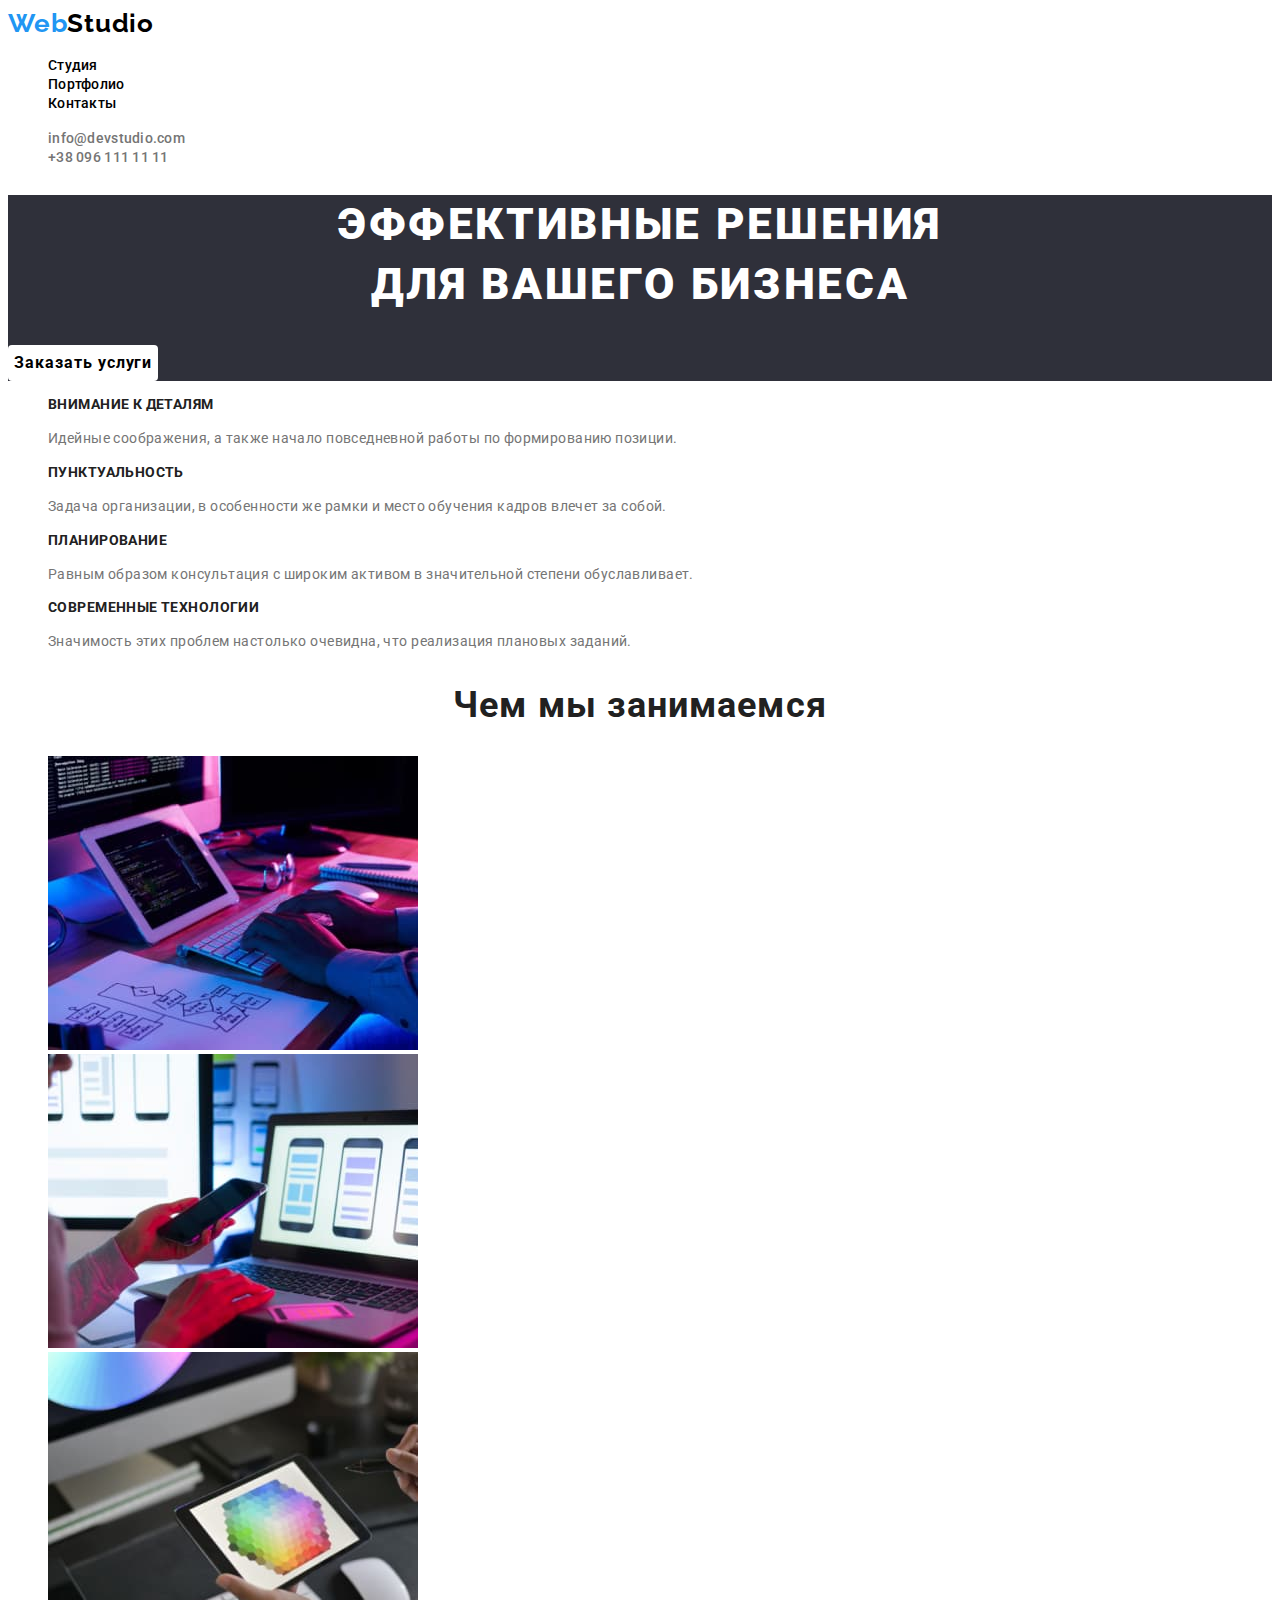
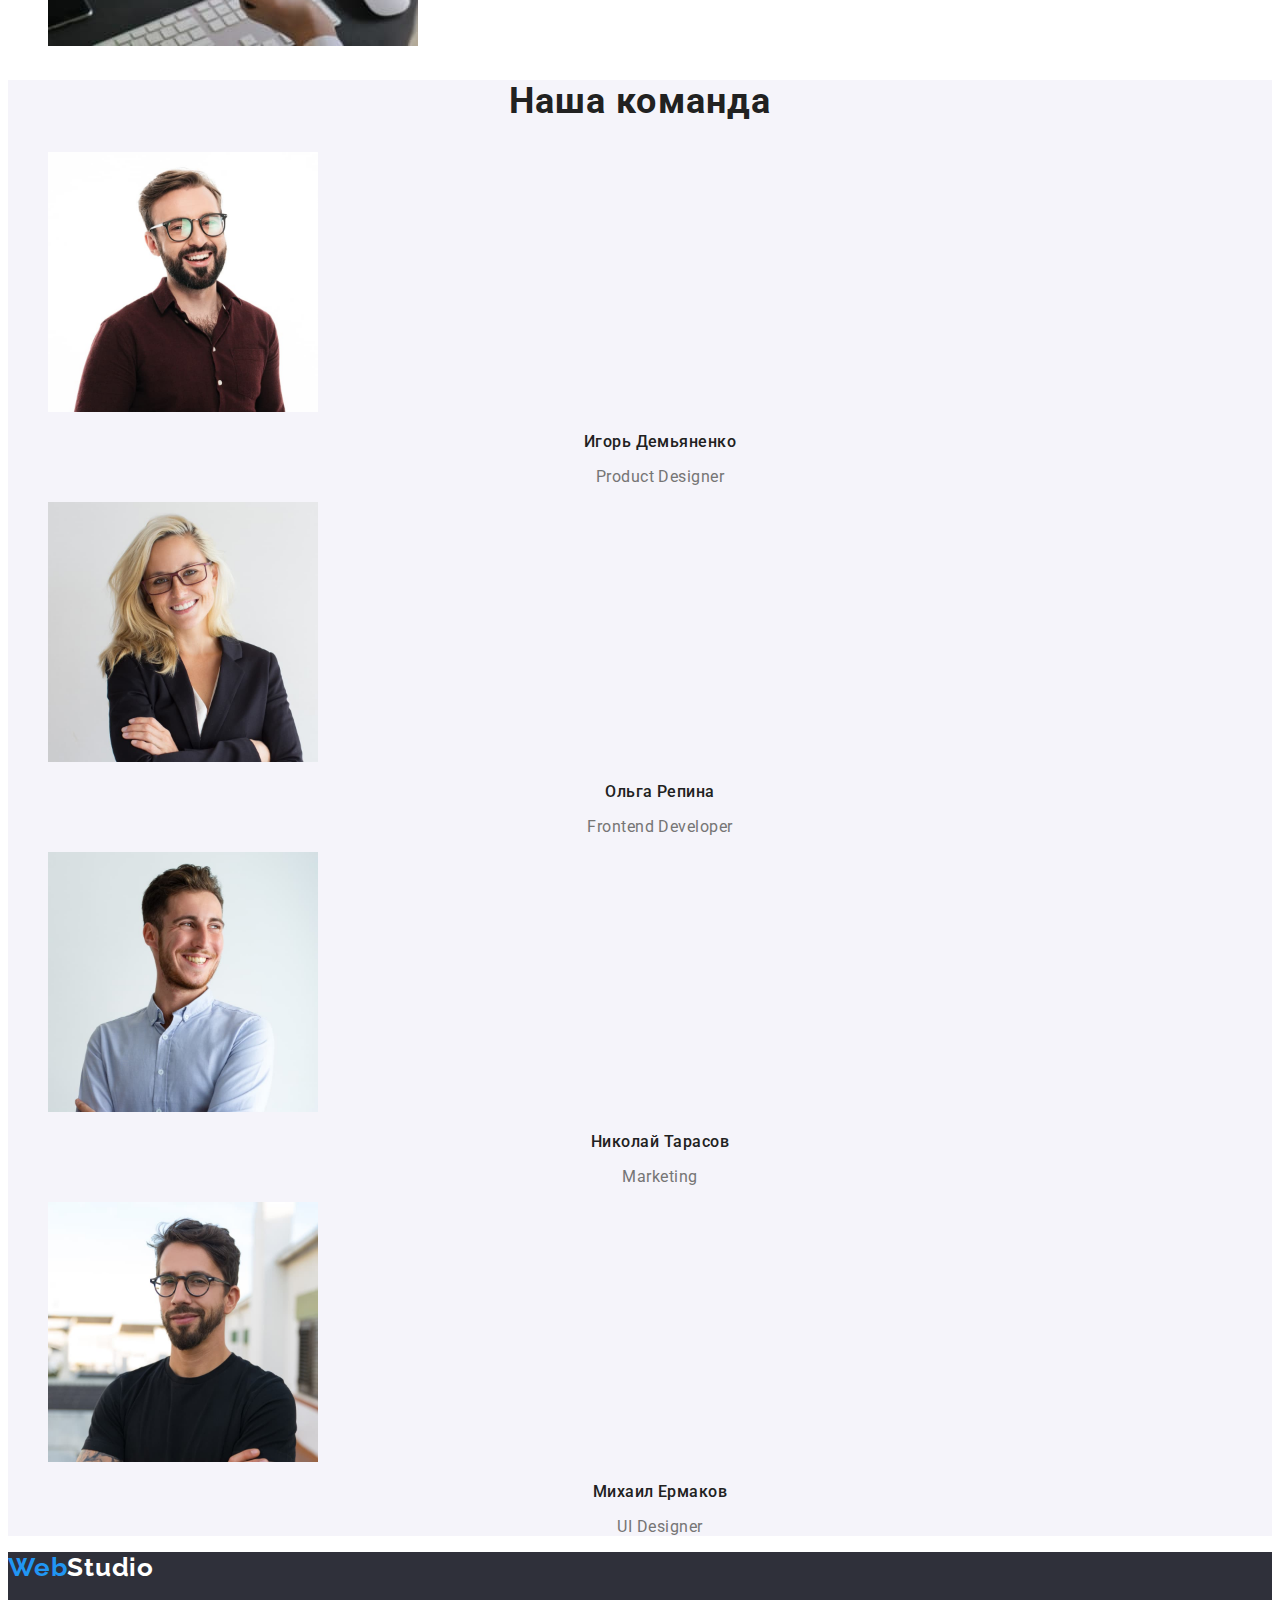
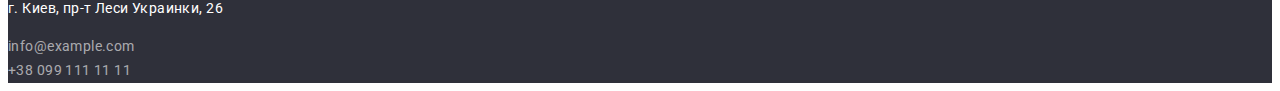
<file: index.html>
<!DOCTYPE html>
<html lang="en">

<head>
    <meta charset="UTF-8">
    <meta http-equiv="X-UA-Compatible" content="IE=edge">
    <meta name="viewport" content="width=device-width, initial-scale=1.0">
    <link rel="preconnect" href="https://fonts.googleapis.com">
    <link rel="preconnect" href="https://fonts.gstatic.com" crossorigin>
    <link href="https://fonts.googleapis.com/css2?family=Raleway:wght@700&family=Roboto:wght@400;500;700;900&display=swap" rel="stylesheet">
    <link rel="stylesheet" href="css/styles.css">
    <title>Studio</title> 
</head>

<body>
    <header class="header">
        <!--Header-->
        <a class="header-company-name1" href="/">Web<span class="header-company-name2">Studio</span></a>
        <nav class="navigation">
            <ul class="navigate-list">
                <li class="navigate-item"><a class="page-buttons" href="./index.html">Студия</a></li>
                <li class="navigate-item"><a class="page-buttons" href="./portfolio.html">Портфолио</a></li>
                <li class="navigate-item"><a class="page-buttons" href="">Контакты</a></li>
            </ul>
        </nav>
            <ul>
                <li><a class="header-contacts" href="mailto:info@devstudio.com">info@devstudio.com</a></li>
                <li><a class="header-contacts" href="tel:+380961111111">+38 096 111 11 11</a></li>
            </ul>
    </header>
    <main>
        <section class="head-background">
            <!--Head--> 
            <h1 class="main-title">Эффективные решения <br /> для вашего бизнеса</h1>
            <button class="button-title" type="button">Заказать услуги</button>
        </section>
        <section>  
            <!--Specialisation-->
            <ul>
                <li class="specialisation-item"> 
                    <h3 class="specialisation-title">Внимание к деталям</h3>
                    <p class="specialisation-text">Идейные соображения, а также начало повседневной работы по формированию позиции.</p>
                </li>
                <li class="specialisation-item">
                    <h3 class="specialisation-title">Пунктуальность</h3>
                    <p class="specialisation-text">Задача организации, в особенности же рамки и место обучения кадров влечет за собой.</p>
                </li>
                <li class="specialisation-item">
                    <h3 class="specialisation-title">Планирование</h3>
                    <p class="specialisation-text">Равным образом консультация с широким активом в значительной степени обуславливает.</p>
                </li>
                <li class="specialisation-item">
                    <h3 class="specialisation-title">Современные технологии</h3>
                    <p class="specialisation-text">Значимость этих проблем настолько очевидна, что реализация плановых заданий.</p>
                </li>
            </ul>
        </section>
        <!--Our-Work-->
        <section>
                <h2 class="work-title">Чем мы занимаемся</h2>
                <ul>
                    <li><img class="work-image-1" src="images/box1.jpg" alt="Рабочее c клавиатурой" width="370"></li>
                    <li><img class="work-image-2" src="images/box2.jpg" alt="Рабочее лептопом" width="370"></li>
                    <li><img class="work-image-3" src="images/box3.jpg" alt="Рабочее с планшетом" width="370"></li>
                </ul>
        </section>
        <!--Our-Team-->
        <section class="team-section">
            <h2 class="title-team">Наша команда</h2>
            <!--Igor-->
            <ul>
                <li class="person">
                    <img class="person-image" src="images/igor.jpg" width="270" alt="Фото пользователя">
                    <p class="person-name">Игорь Демьяненко</p>
                    <p class="person-description">Product Designer</p>
                </li>
            <!--Olha-->
                <li>
                    <img class="person-image" src="images/olga.jpg" width="270" alt="Фото пользователя">
                    <p class="person-name">Ольга Репина</p>
                    <p class="person-description">Frontend Developer</p>
                </li>
            <!--Mukhola-->
                <li>
                    <img class="person-image" src="images/nikolai.jpg" width="270" alt="Фото пользователя">
                    <p class="person-name">Николай Тарасов</p>
                    <p class="person-description">Marketing</p>
                </li>
            <!--Mikhailo-->
                <li>
                    <img class="person-image" src="images/mikhail.jpg" width="270" alt="Фото пользователя">
                    <p class="person-name">Михаил Ермаков</p>
                    <p class="person-description">UI Designer</p>
                </li>
            </ul>
        </section>
    </main>
    <!--WebStudio Footer-->
    <footer class="footer-background">
        <a class="footer-company-name1" href="/">Web<span class="footer-company-name2">Studio</span></a>
        <address class="location">
            <p class="footer-address">г. Киев, пр-т Леси Украинки, 26</p>
            <a class="footer-contacts" href="mailto:info@example.com">info@example.com</a><br>
            <a class="footer-contacts" href="tel:+380991111111">+38 099 111 11 11</a>
        </address>
    </footer>
</body>
</html>
</file>
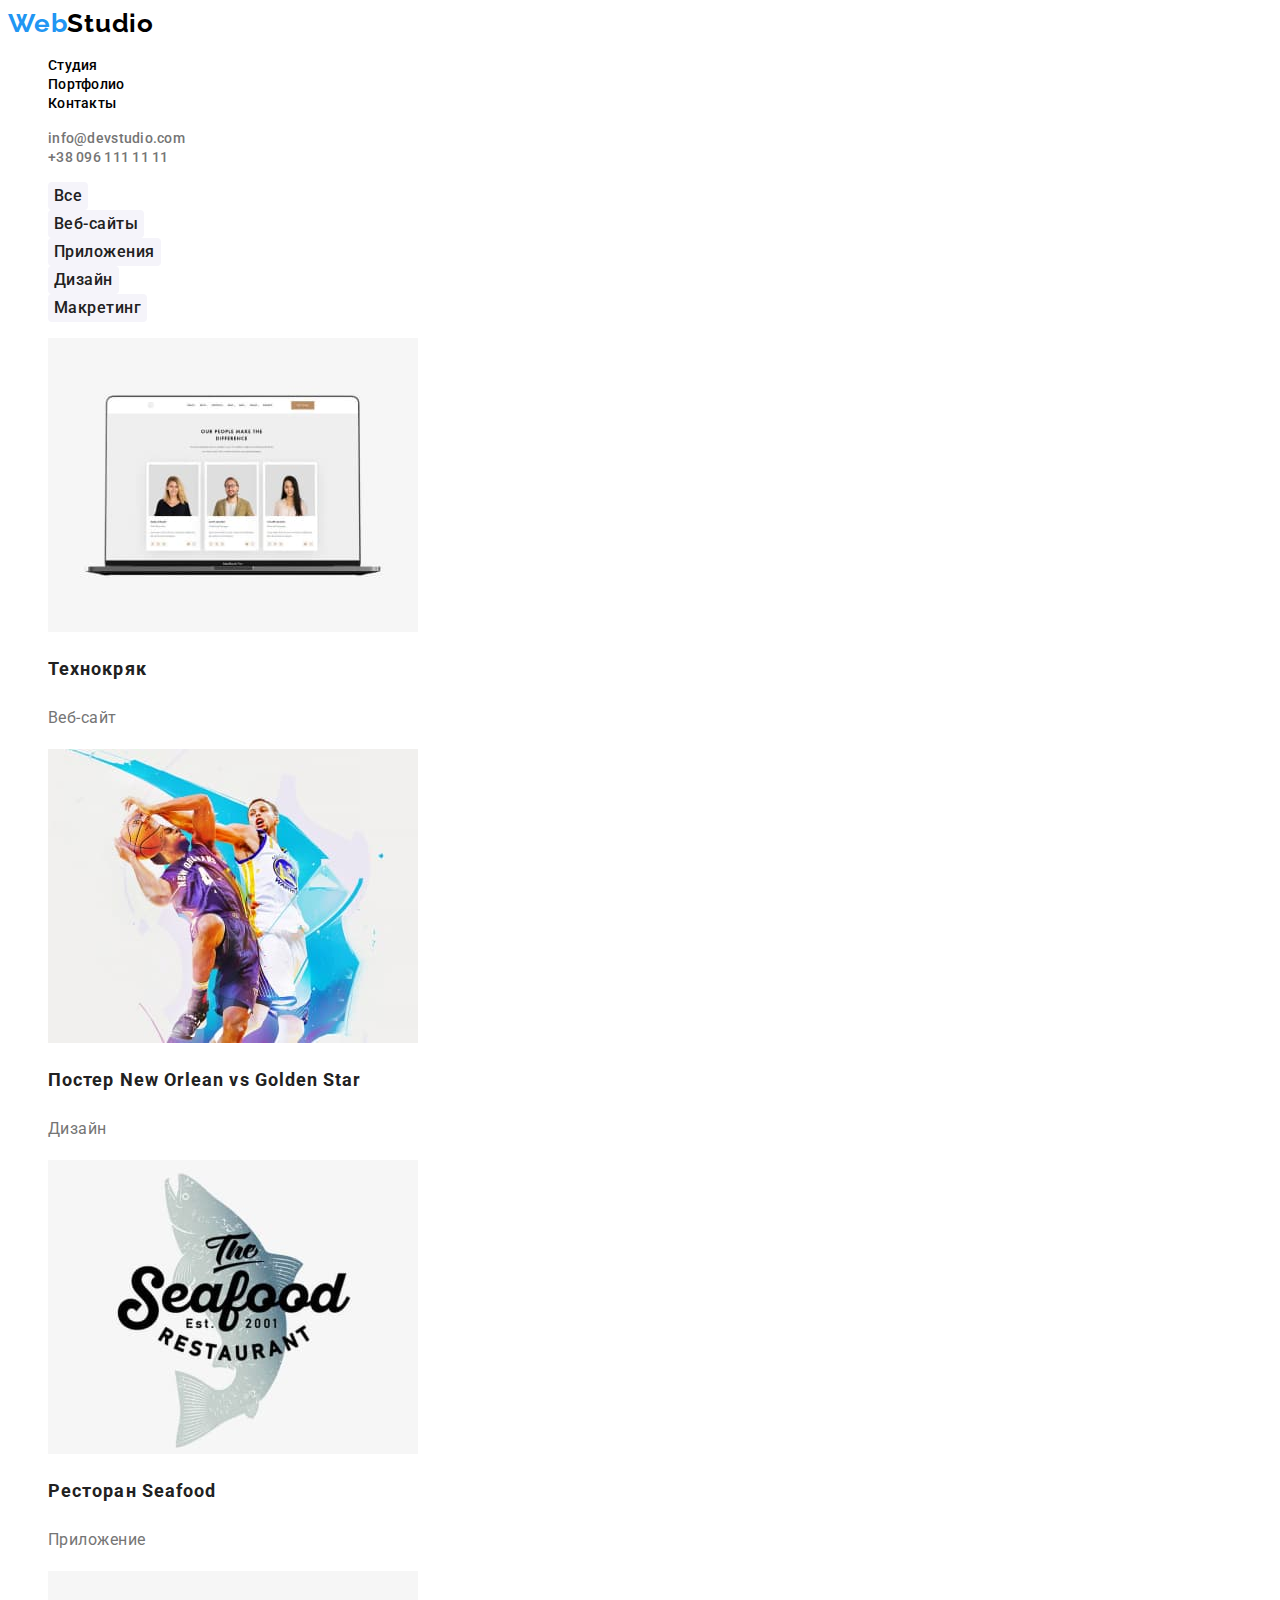
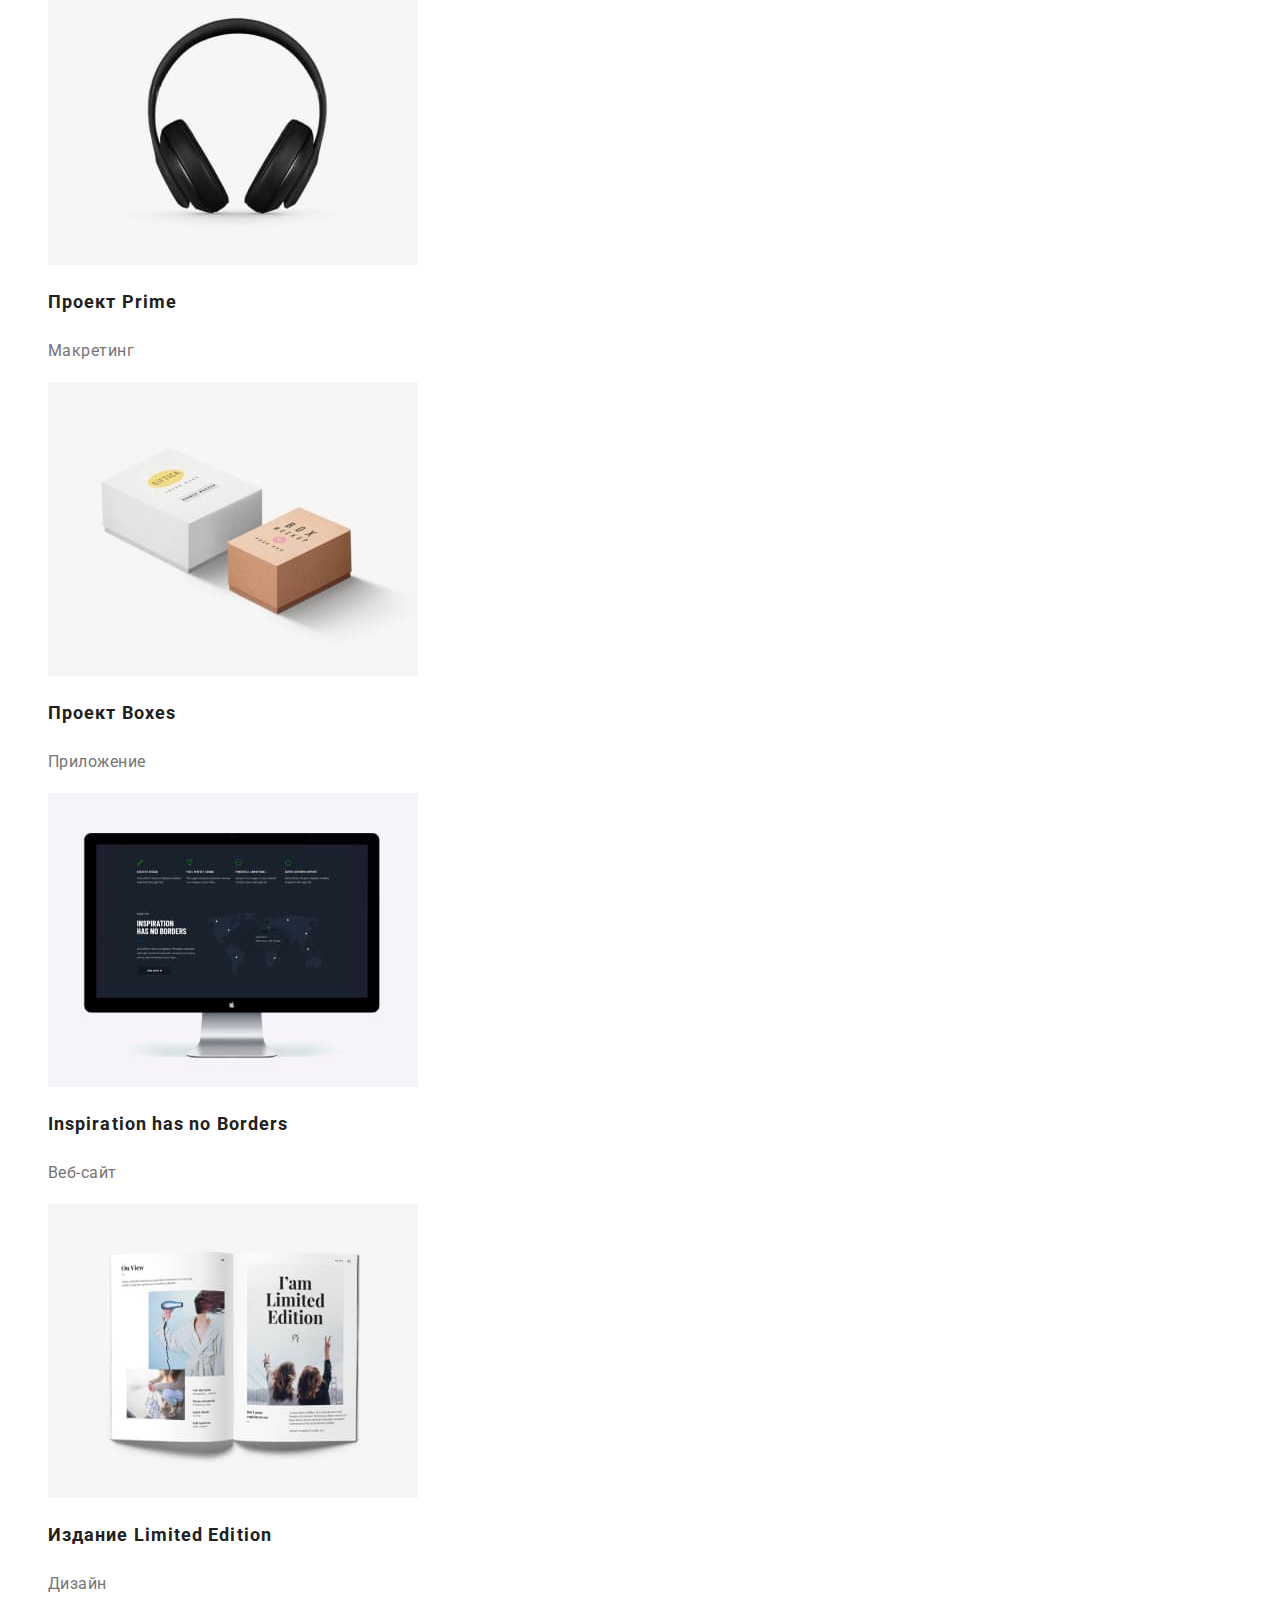
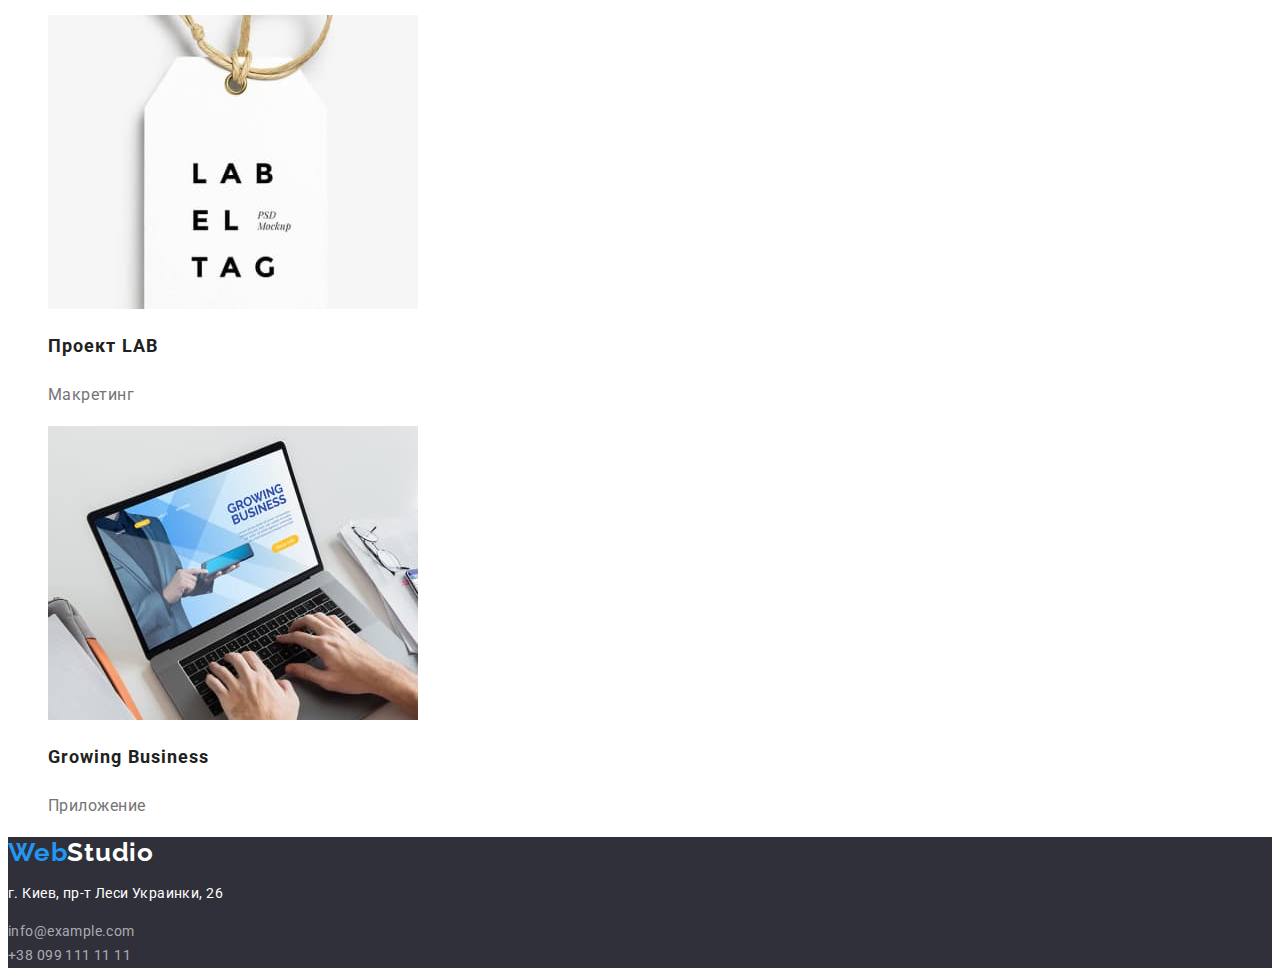
<file: portfolio.html>
<!DOCTYPE html>
<html lang="en">
<head>
    <meta charset="UTF-8">
    <meta http-equiv="X-UA-Compatible" content="IE=edge">
    <meta name="viewport" content="width=device-width, initial-scale=1.0">
    <link rel="preconnect" href="https://fonts.googleapis.com">
    <link rel="preconnect" href="https://fonts.gstatic.com" crossorigin>
    <link href="https://fonts.googleapis.com/css2?family=Montserrat:wght@400;700&family=Raleway:wght@700&family=Roboto:wght@500;700;900&display=swap" rel="stylesheet">
    <link rel="stylesheet" href="css/styles.css">
    <title>Portfolio</title>
</head>

<body>
    <header>
        <!--Header-->
        <a class="header-company-name1" href="/">Web<span class="header-company-name2">Studio</span></a>
        <nav>
            <ul class="navigate-list">
                <li class="navigate-item"><a class="page-buttons" href="./index.html">Студия</a></li>
                <li class="navigate-item"><a class="page-buttons" href="./portfolio.html">Портфолио</a></li>
                <li class="navigate-item"><a class="page-buttons" href="contacts.html">Контакты</a></li>
            </ul>
        </nav>
        <ul>
            <li><a class="header-contacts" href="mailto:info@devstudio.com">info@devstudio.com</a></li>
            <li><a class="header-contacts" href="tel:+380961111111">+38 096 111 11 11</a></li>
        </ul>
    </header>
    <main>
        <section>
        <!--Buttons-->
        <ul>
            <li><button class="button-gallery" type="button">Все</button></li>
            <li><button class="button-gallery" type="button">Веб-сайты</button></li>
            <li><button class="button-gallery" type="button">Приложения</button></li>
            <li><button class="button-gallery" type="button">Дизайн</button></li>
            <li><button class="button-gallery" type="button">Макретинг</button></li>
        </ul>
        <!--Gallery-->
            <ul>
                <li class="galleries">
                    <a class="gallery-image" href="/" target="_blank"><img src="./images/techcrack.jpg" width="370" height="294" alt="Фото пользователя">
                    <h2 class="gallery-title">Технокряк</h2>
                    <p class="gallery-paragraph">Веб-сайт</p></a>
                </li>
                <li class="galleries">
                    <a class="gallery-image" href="/" target="_blank"><img src="images/poster.jpg" width="370" height="294" alt="Фото пользователя">
                    <h2 class="gallery-title">Постер New Orlean vs Golden Star</h2>
                    <p class="gallery-paragraph">Дизайн</p></a>
                </li>
                <li class="galleries">
                    <a class="gallery-image" href="/" target="_blank"><img src="images/seafood.jpg" width="370" height="294" alt="Фото пользователя">
                    <h2 class="gallery-title">Ресторан Seafood</h2>
                    <p class="gallery-paragraph">Приложение</p></a>
                </li>
                <li class="galleries">
                    <a class="gallery-image" href="/" target="_blank"><img src="images/headphones.jpg" width="370" height="294" alt="Фото пользователя">
                    <h2 class="gallery-title">Проект Prime</h2>
                    <p class="gallery-paragraph">Макретинг</p></a>
                </li>
                <li class="galleries">
                    <a class="gallery-image" href="/" target="_blank"><img src="images/boxes.jpg" width="370" height="294" alt="Фото пользователя">
                    <h2 class="gallery-title">Проект Boxes</h2>
                    <p class="gallery-paragraph">Приложение</p></a>
                </li>
                <li class="galleries">
                    <a class="gallery-image" href="/" target="_blank"><img src="images/inspiration.jpg" width="370" height="294" alt="Фото пользователя">
                    <h2 class="gallery-title">Inspiration has no Borders</h2>
                    <p class="gallery-paragraph">Веб-сайт</p></a>
                </li>
                <li class="galleries">
                    <a class="gallery-image" href="/" target="_blank"><img src="images/limited-edition.jpg" width="370" height="294" alt="Фото пользователя">
                    <h2 class="gallery-title">Издание Limited Edition</h2>
                    <p class="gallery-paragraph">Дизайн</p></a>
                </li>
                <li class="galleries">
                    <a class="gallery-image" href="/" target="_blank"><img src="images/lab.jpg" width="370" height="294" alt="Фото пользователя">
                    <h2 class="gallery-title">Проект LAB</h2>
                    <p class="gallery-paragraph">Макретинг</p></a>
                </li>
                <li class="galleries">
                    <a class="gallery-image" href="/" target="_blank"><img src="images/growing-business.jpg" width="370" height="294" alt="Фото пользователя">
                    <h2 class="gallery-title">Growing Business</h2>
                    <p class="gallery-paragraph">Приложение</p></a>
                </li>
            </ul>
        </section>
    </main>
    <!--WebStudio Footer-->
    <footer class="footer-background">
        <a class="footer-company-name1" href="/">Web<span class="footer-company-name2">Studio</span></a>
        <address class="location">
            <p class="footer-address">г. Киев, пр-т Леси Украинки, 26</p>
            <a class="footer-contacts" href="mailto:info@example.com">info@example.com</a><br>
            <a class="footer-contacts" href="tel:+380991111111">+38 099 111 11 11</a>
        </address>
    </footer>
</body>
</html>
</file>
<file: css/styles.css>
body{
    font-family: 'Roboto', sans-serif;
    color: #212121;
}

ul {
    list-style: none;
}

a {
    text-decoration: none;
}

/* ----------------------------------------------------------------------------------------Buttons----------------------------------------------------------------------------------------------- */
.button-title {
    font-family: 'Roboto', sans-serif;
    background-color: #FFFFFF;
    border: none;
    font-weight: 700;
    font-size: 16px;
    line-height: 2.14;
    letter-spacing: 0.06em;
    cursor: pointer;
    border-radius: 4px;
}

.button-gallery {
    font-family: 'Roboto', sans-serif;
    background-color: #F5F4FA;
    border: none;
    font-weight: 500;
    font-size: 16px;
    line-height: 1.63;
    letter-spacing: 0.03em;
    color: #212121;
    cursor: pointer;
    border-radius: 4px;
}

.button-gallery:hover,
.button-galley:active,
.button-title:hover,
.button-title:active {
    color: white;
    background-color: #2196F3;
    box-shadow: 0px 3px 1px rgba(0, 0, 0, 0.1), 0px 1px 2px rgba(0, 0, 0, 0.08), 0px 2px 2px rgba(0, 0, 0, 0.12);
    border-radius: 4px;
}

.page-buttons {
    text-decoration: none;
    color: black;
    font-weight: 500;
    font-size: 14px;
    line-height: 1.14;
    letter-spacing: 0.02em;
}

.page-buttons:hover,
.page-buttons:active,
.header-contacts:hover,
.header-contacts:active {
    color: #2196F3;
}

/* ----------------------------------------------------------------------------------------Header----------------------------------------------------------------------------------------------- */

.header-company-name1 {
    color: #2196F3;
}

.header-company-name2 {
    color: black;
}

.header-company-name1,
.header-company-name2 {
    text-decoration: none;
    font-family: 'Raleway';
    font-weight: 700;
    font-size: 26px;
    line-height: 1.19;
    letter-spacing: 0.03em;
}

.header-contacts {
    font-weight: 500;
    font-size: 14px;
    line-height: 1.14;
    letter-spacing: 0.02em;
    color: #757575;
}

/* ----------------------------------------------------------------------------------------Footer----------------------------------------------------------------------------------------------- */

.footer-company-name1 {
    color: #2196F3;
}

.footer-company-name2 {
    color: #FFFFFF;
}

.footer-company-name1,
.footer-company-name2 {
    text-decoration: none;
    font-family: 'Raleway';
    font-weight: 700;
    font-size: 26px;
    line-height: 1.19;
    letter-spacing: 0.03em;
}

.footer-address {
    font-style: normal;
    font-size: 14px;
    line-height: 1.71;
    letter-spacing: 0.03em;
    color: #FFFFFF
}

.footer-contacts {
    font-style: normal;
    font-size: 14px;
    line-height: 1.71;
    letter-spacing: 0.03em;
    color: rgba(255, 255, 255, 0.6);
}

/* ----------------------------------------------------------------------------------------Gallery----------------------------------------------------------------------------------------------- */
.galleries {
}

.gallery-image {   
}

.gallery-title {
    color: #212121;
    font-weight: 700;
    font-size: 18px;
    line-height: 2;
    letter-spacing: 0.06em;
}

.gallery-paragraph {
    color: #757575;
    font-size: 16px;
    line-height: 1.88;
    letter-spacing: 0.03em;
}

/* ----------------------------------------------------------------------------------------Work----------------------------------------------------------------------------------------------- */

.main-title {
    font-weight: 900;
    font-size: 44px;
    line-height: 1.36;
    text-align: center;
    letter-spacing: 0.06em;
    text-transform: uppercase;
    color: #FFFFFF;
}

.specialisation-title {
    font-weight: 700;
    font-size: 14px;
    line-height: 1.14;
    letter-spacing: 0.03em;
    text-transform: uppercase;
    color: #212121;
}

.specialisation-text {
    font-size: 14px;
    line-height: 1.71;
    letter-spacing: 0.03em;
    color: #757575;
}

.work-title, .title-team {
    font-weight: 700;
    font-size: 36px;
    line-height: 1.17;
    text-align: center;
    letter-spacing: 0.03em;
    color: #212121;
}

.work-image-1 {

}

.work-image-2 {

}

.work-image-3 {

}

.person-name {
    font-weight: 500;
    font-size: 16px;
    line-height: 1.19;
    text-align: center;
    letter-spacing: 0.03em;
    color: #212121;
}

.person-description {
    font-size: 16px;
    line-height: 1.19;
    text-align: center;
    letter-spacing: 0.03em;
    color: #757575;
}

/* ----------------------------------------------------------------------------------------Background colors----------------------------------------------------------------------------------------------- */

.footer-background {
    background: #2F303A;
}

.head-background {
    background: #2F303A;
}

.team-section {
    background: #F5F4FA;
}
</file>
